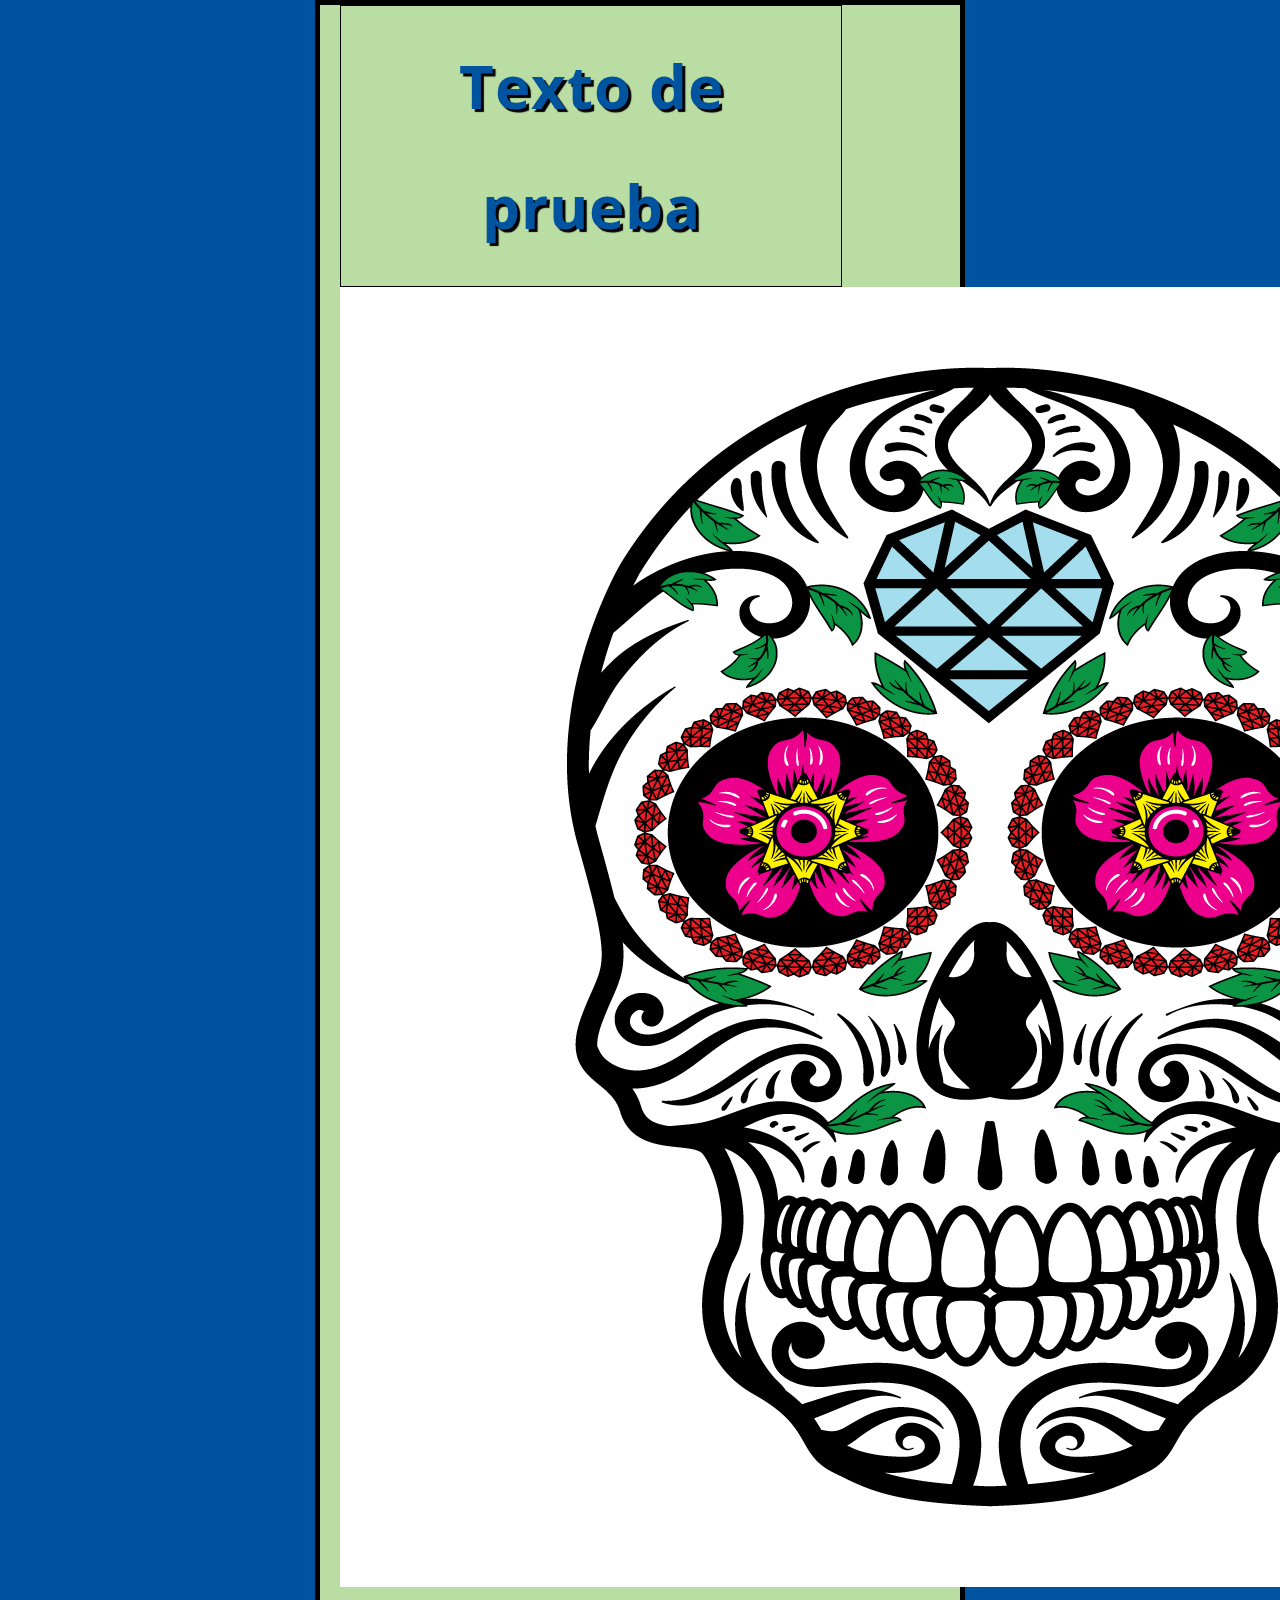
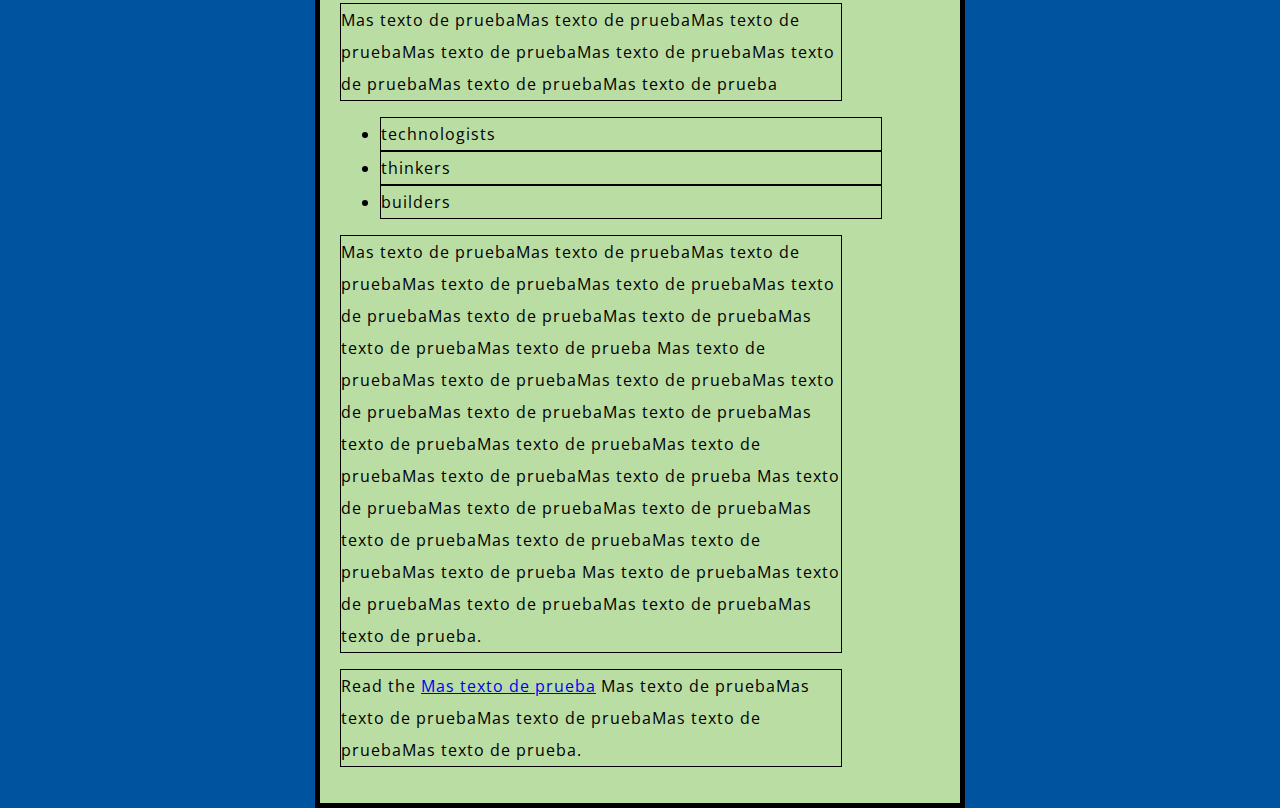
<file: WebDevLearning/index.html>
<!DOCTYPE html>
<html>
  <head>
    <meta charset="utf-8">
    <title>My test page</title>
    <link href="styles/styles.css" rel="stylesheet" type="text/css" />
    <link href="https://fonts.googleapis.com/css2?family=Open+Sans" rel="stylesheet" type="text/css" />
  </head>
  <body>
    <h1>Texto de prueba</h1>
    <img src="images/OB7XQH0.jpg" alt="The Firefox logo: a flaming fox surrounding the Earth.">

    <p>Mas texto de pruebaMas texto de pruebaMas texto de pruebaMas texto de pruebaMas texto de pruebaMas texto de pruebaMas texto de pruebaMas texto de prueba </p>

    <ul> <!-- changed to list in the tutorial -->
      <li>technologists</li>
      <li>thinkers</li>
      <li>builders</li>
    </ul>

    <p>Mas texto de pruebaMas texto de pruebaMas texto de pruebaMas texto de pruebaMas texto de pruebaMas texto de pruebaMas texto de pruebaMas texto de pruebaMas texto de pruebaMas texto de prueba
        Mas texto de pruebaMas texto de pruebaMas texto de pruebaMas texto de pruebaMas texto de pruebaMas texto de pruebaMas texto de pruebaMas texto de pruebaMas texto de pruebaMas texto de pruebaMas texto de prueba
        Mas texto de pruebaMas texto de pruebaMas texto de pruebaMas texto de pruebaMas texto de pruebaMas texto de pruebaMas texto de prueba
        Mas texto de pruebaMas texto de pruebaMas texto de pruebaMas texto de pruebaMas texto de prueba.</p>

    <p>Read the <a href="https://www.mozilla.org/en-US/about/manifesto/">Mas texto de prueba</a> 
        Mas texto de pruebaMas texto de pruebaMas texto de pruebaMas texto de pruebaMas texto de prueba.</p>
  </body>
</html>
</file>
<file: WebDevLearning/styles/styles.css>
html {
    font-size: 10px; /* px quiere decir 'píxeles': el tamaño de la fuente base es ahora de 10 píxeles de altura */
    font-family: "Open Sans", sans-serif; /* Este debe ser el resto del resultado que obtuviste de Google fonts */
    background-color: #00539f;
    
    
  }

p,
li,
h1  {
    width: 500px;
    border: 1px solid black;
    font-size: 16px;
    line-height: 2;
    letter-spacing: 1px;
}


  h1 {
    margin: 0;
    padding: 20px 0;
    color: #00539f;
    font-size: 60px;
    text-align: center;
    text-shadow: 3px 3px 1px black;
  }


body {
  width: 600px;
  margin: 0 auto;
  background-color: #badda3;
  padding: 0 20px 20px 20px;
  border: 5px solid black;
}

img {
  display: block;
  margin: 0 auto;
}
</file>
